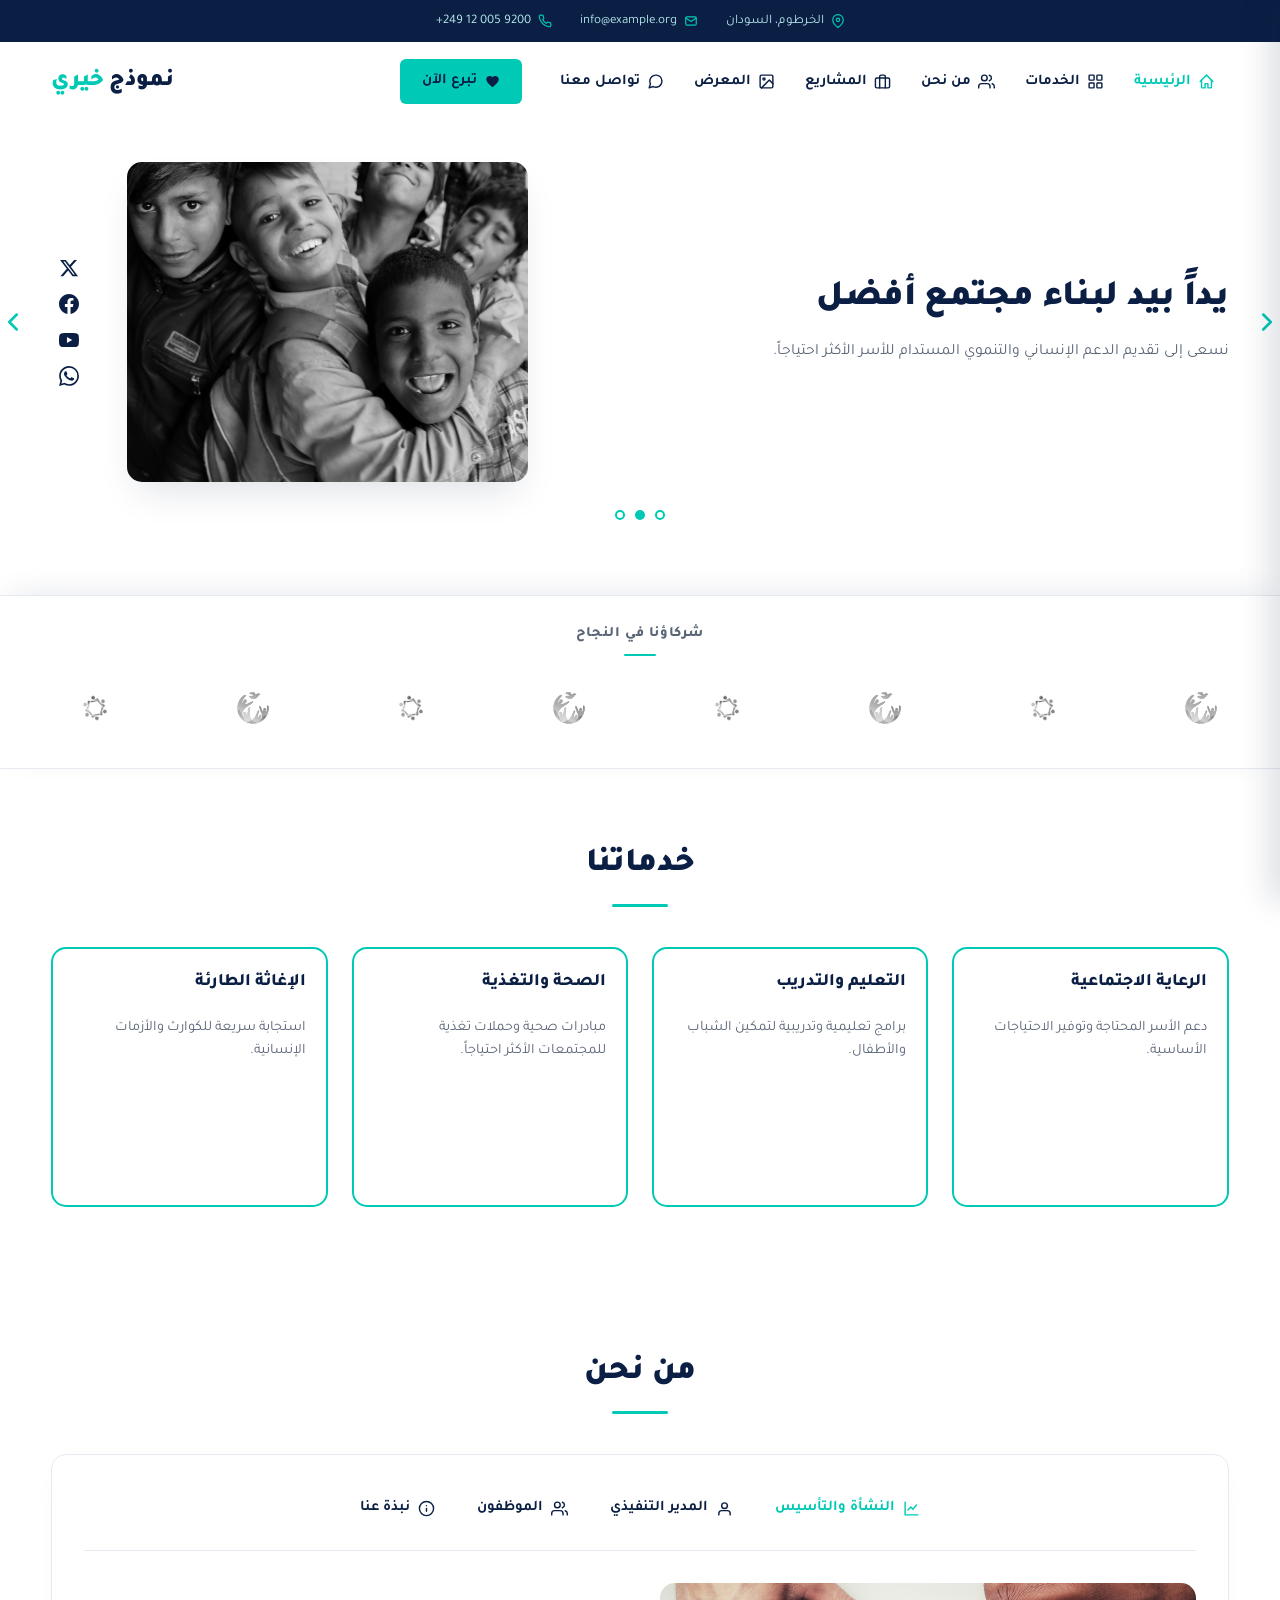
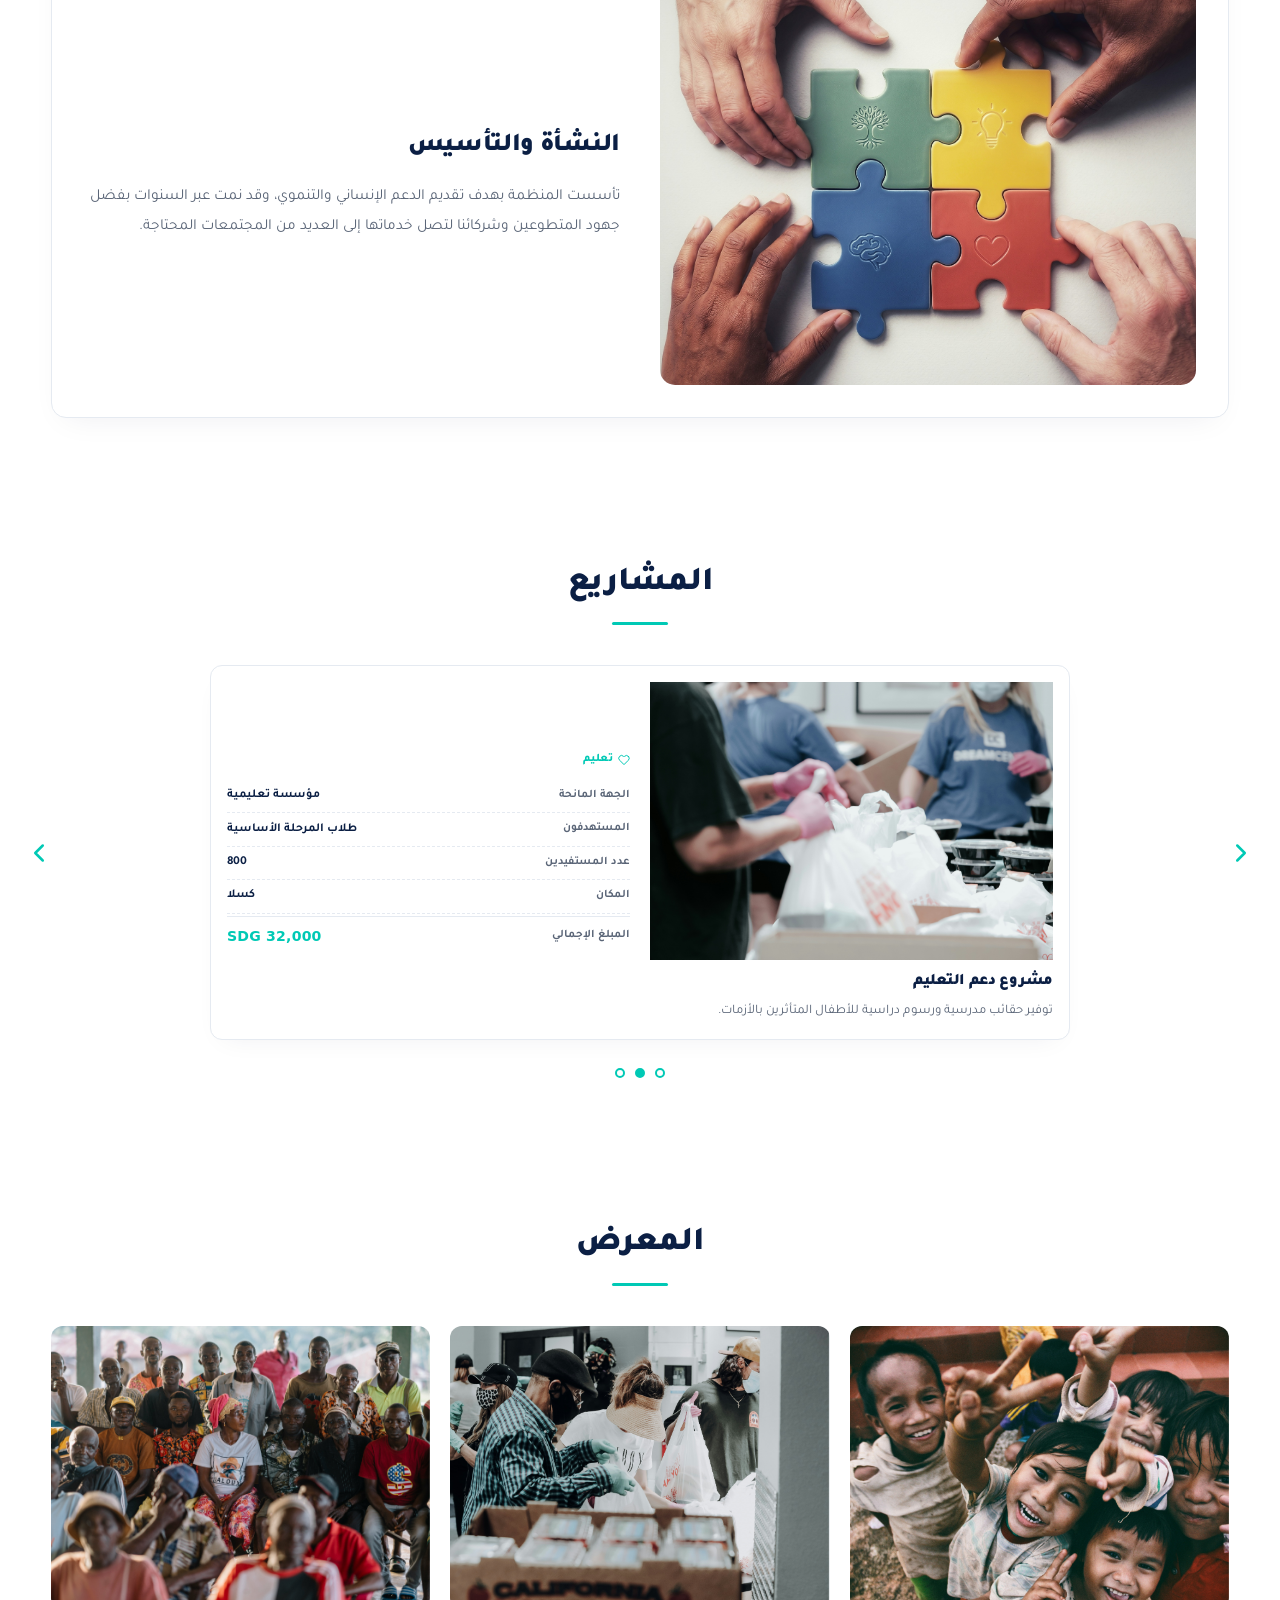
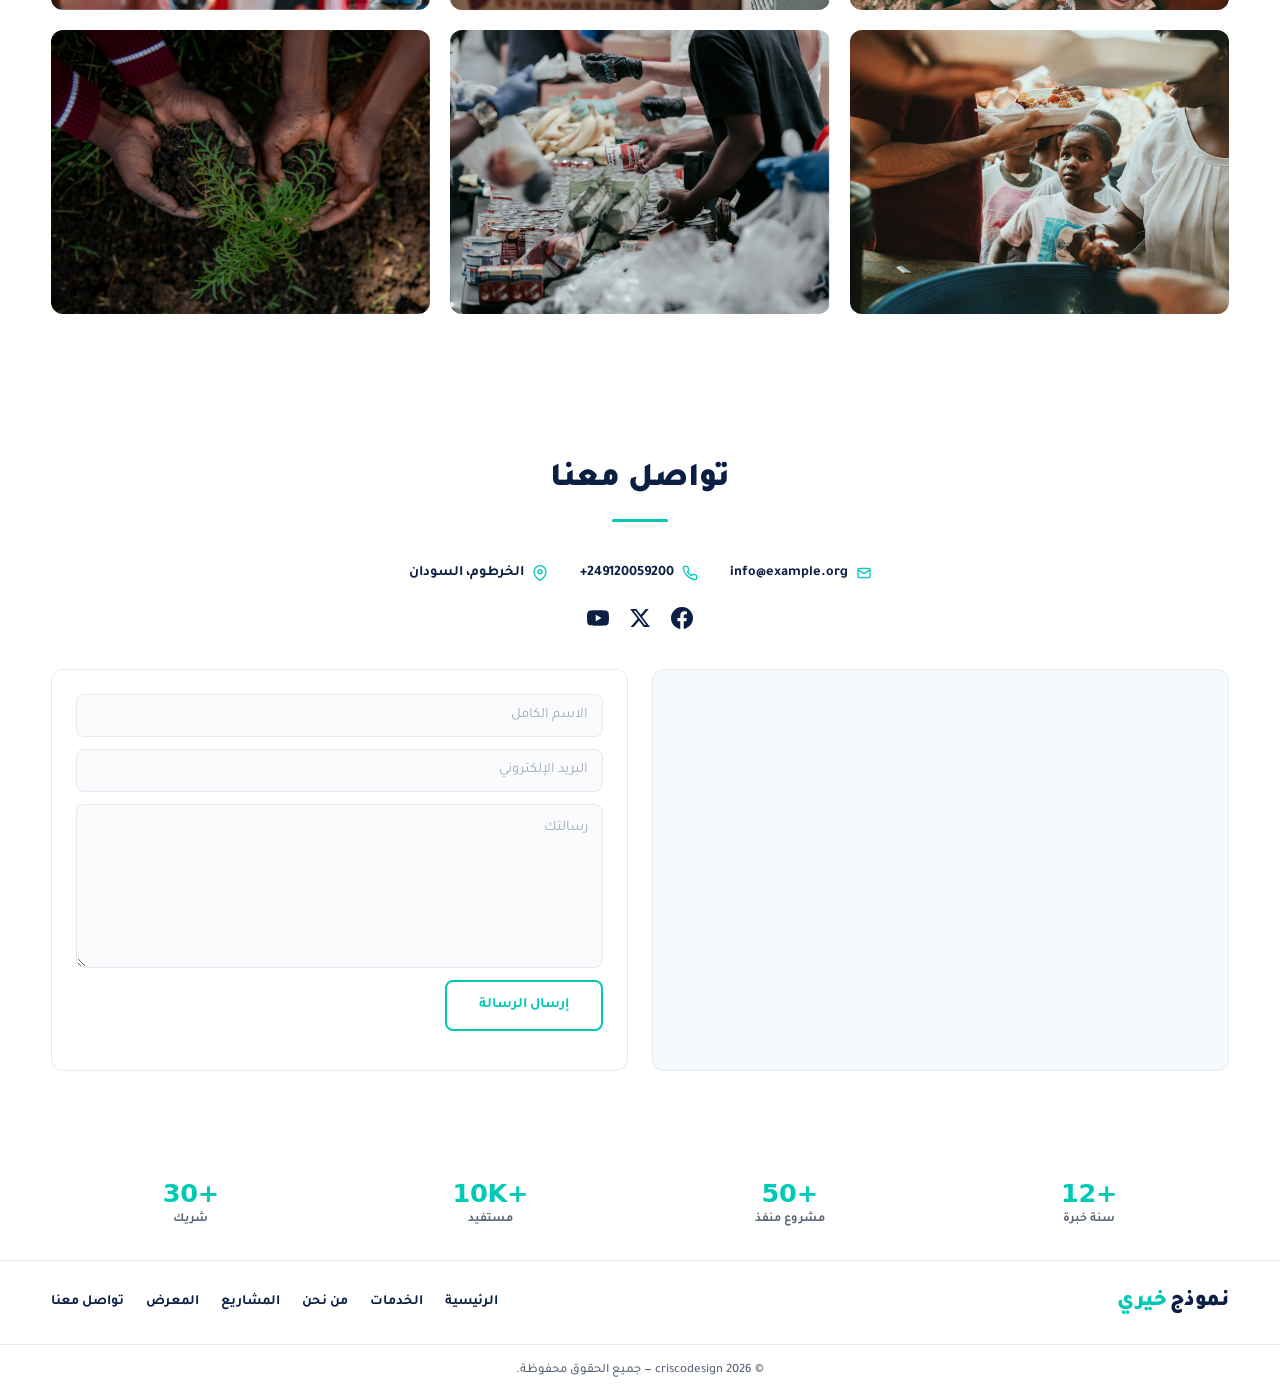
<file: index.html>
<!DOCTYPE html>
<html lang="ar" dir="rtl">
<head>
  <meta charset="UTF-8">
  <meta name="viewport" content="width=device-width, initial-scale=1.0">
  <title>نموذج خيري — منظمة خيرية</title>
  <link rel="preconnect" href="https://fonts.googleapis.com">
  <link rel="preconnect" href="https://fonts.gstatic.com" crossorigin>
  <link href="https://fonts.googleapis.com/css2?family=Tajawal:wght@400;500;700;900&display=swap" rel="stylesheet">
  <link rel="stylesheet" href="main.css">
</head>
<body class="nonprofit-theme">

  <!-- ========== TOP BAR ========== -->
  <div class="topbar">
    <div class="container topbar-inner">
      <div class="topbar-item topbar-item--address">
        <svg class="topbar-icon" viewBox="0 0 24 24"><path d="M21 10c0 7-9 13-9 13s-9-6-9-13a9 9 0 0118 0z"/><circle cx="12" cy="10" r="3"/></svg>
        <span>الخرطوم، السودان</span>
      </div>
      <a href="mailto:info@example.org" class="topbar-item">
        <svg class="topbar-icon" viewBox="0 0 24 24"><rect x="3" y="5" width="18" height="14" rx="2"/><path d="M3 7l9 6 9-6"/></svg>
        <span>info@example.org</span>
      </a>
      <a href="tel:+249120059200" class="topbar-item">
        <svg class="topbar-icon" viewBox="0 0 24 24"><path d="M22 16.92v3a2 2 0 0 1-2.18 2 19.79 19.79 0 0 1-8.63-3.07 19.5 19.5 0 0 1-6-6 19.79 19.79 0 0 1-3.07-8.67A2 2 0 0 1 4.11 2h3a2 2 0 0 1 2 1.72 12.84 12.84 0 0 0 .7 2.81 2 2 0 0 1-.45 2.11L8.09 9.91a16 16 0 0 0 6 6l1.27-1.27a2 2 0 0 1 2.11-.45 12.84 12.84 0 0 0 2.81.7A2 2 0 0 1 22 16.92z"/></svg>
        <span dir="ltr">+249 12 005 9200</span>
      </a>
    </div>
  </div>

  <!-- ========== MAIN HEADER ========== -->
  <header class="main-header" id="siteHeader">
    <div class="container navbar-inner">
      <div class="nav-group">
        <nav class="nav-menu" aria-label="القائمة الرئيسية">
          <ul class="nav-list">
            <li><a href="#home" class="nav-link active"><svg class="nav-icon" viewBox="0 0 24 24"><path d="M3 12l9-9 9 9"/><path d="M5 10v10a1 1 0 001 1h4v-6h4v6h4a1 1 0 001-1V10"/></svg><span>الرئيسية</span></a></li>
            <li><a href="#services" class="nav-link"><svg class="nav-icon" viewBox="0 0 24 24"><rect x="3" y="3" width="7" height="7" rx="1"/><rect x="14" y="3" width="7" height="7" rx="1"/><rect x="3" y="14" width="7" height="7" rx="1"/><rect x="14" y="14" width="7" height="7" rx="1"/></svg><span>الخدمات</span></a></li>
            <li><a href="#about" class="nav-link"><svg class="nav-icon" viewBox="0 0 24 24"><path d="M17 21v-2a4 4 0 00-4-4H5a4 4 0 00-4 4v2"/><circle cx="9" cy="7" r="4"/><path d="M23 21v-2a4 4 0 00-3-3.87"/><path d="M16 3.13a4 4 0 010 7.75"/></svg><span>من نحن</span></a></li>
            <li><a href="#projects" class="nav-link"><svg class="nav-icon" viewBox="0 0 24 24"><rect x="2" y="7" width="20" height="14" rx="2"/><path d="M16 21V5a2 2 0 00-2-2h-4a2 2 0 00-2 2v16"/></svg><span>المشاريع</span></a></li>
            <li><a href="#gallery" class="nav-link"><svg class="nav-icon" viewBox="0 0 24 24"><rect x="3" y="3" width="18" height="18" rx="2"/><circle cx="8.5" cy="8.5" r="1.5"/><polyline points="21 15 16 10 5 21"/></svg><span>المعرض</span></a></li>
            <li><a href="#contact" class="nav-link"><svg class="nav-icon" viewBox="0 0 24 24"><path d="M21 11.5a8.38 8.38 0 01-.9 3.8 8.5 8.5 0 01-7.6 4.7 8.38 8.38 0 01-3.8-.9L3 21l1.9-5.7a8.38 8.38 0 01-.9-3.8 8.5 8.5 0 014.7-7.6 8.38 8.38 0 013.8-.9h.5a8.48 8.48 0 018 8v.5z"/></svg><span>تواصل معنا</span></a></li>
          </ul>
        </nav>
        <div class="nav-actions">
          <a href="#donate" class="btn-donate">
            <svg viewBox="0 0 24 24"><path d="M12 21.35l-1.45-1.32C5.4 15.36 2 12.28 2 8.5 2 5.42 4.42 3 7.5 3c1.74 0 3.41.81 4.5 2.09C13.09 3.81 14.76 3 16.5 3 19.58 3 22 5.42 22 8.5c0 3.78-3.4 6.86-8.55 11.54L12 21.35z"/></svg>
            <span>تبرع الآن</span>
          </a>
          <button class="menu-toggle" id="menuToggle" aria-label="القائمة" aria-expanded="false">
            <span></span><span></span><span></span>
          </button>
        </div>
      </div>
      <a href="#" class="logo" aria-label="نموذج خيري">
        <span class="logo-dark">نموذج</span><span class="logo-primary">خيري</span>
      </a>
    </div>
  </header>

  <!-- ========== HERO ========== -->
  <section class="hero" id="home">
    <div class="hero-slider" id="heroSlider">
      <!-- سيتم توليدها من content/hero.json -->
    </div>
    <div class="hero-dots" id="heroDots" role="tablist"></div>
  </section>

  <!-- ========== PARTNERS ========== -->
  <div class="partners-wrap">
    <div class="partners-card">
      <div class="partners-head">
        <span class="partners-title">شركاؤنا في النجاح</span>
      </div>
      <div class="partners-track-wrap">
        <div class="partners-track" id="partnersTrack">
          <!-- سيتم توليدها -->
        </div>
      </div>
    </div>
  </div>

  <!-- ========== SERVICES ========== -->
  <section class="services" id="services">
    <div class="container">
      <div class="section-head"><h2 class="section-title">خدماتنا</h2></div>
      <div class="services-grid" id="servicesGrid"></div>
    </div>
  </section>

  <!-- ========== ABOUT ========== -->
  <section class="about" id="about">
    <div class="container">
      <div class="section-head"><h2 class="section-title">من نحن</h2></div>
      <div class="about-box">
        <div class="about-tabs" role="tablist">
          <button class="about-tab active" data-tab="history"><svg viewBox="0 0 24 24"><path d="M3 3v18h18"/><path d="M7 14l4-4 3 3 5-6"/></svg><span>النشأة والتأسيس</span></button>
          <button class="about-tab" data-tab="director"><svg viewBox="0 0 24 24"><circle cx="12" cy="8" r="4"/><path d="M4 21v-2a4 4 0 0 1 4-4h8a4 4 0 0 1 4 4v2"/></svg><span>المدير التنفيذي</span></button>
          <button class="about-tab" data-tab="employees"><svg viewBox="0 0 24 24"><path d="M17 21v-2a4 4 0 0 0-4-4H5a4 4 0 0 0-4 4v2"/><circle cx="9" cy="7" r="4"/><path d="M23 21v-2a4 4 0 0 0-3-3.87"/><path d="M16 3.13a4 4 0 0 1 0 7.75"/></svg><span>الموظفون</span></button>
          <button class="about-tab" data-tab="about-us"><svg viewBox="0 0 24 24"><circle cx="12" cy="12" r="10"/><line x1="12" y1="16" x2="12" y2="12"/><line x1="12" y1="8" x2="12.01" y2="8"/></svg><span>نبذة عنا</span></button>
        </div>
        <div class="about-panels" id="aboutPanels">
          <!-- سيتم توليدها -->
        </div>
      </div>
    </div>
  </section>

  <!-- ========== PROJECTS ========== -->
  <section class="projects" id="projects">
    <div class="container">
      <div class="section-head"><h2 class="section-title">المشاريع</h2></div>
      <div class="projects-slider" id="projectsSlider"></div>
      <div class="projects-dots" id="projectsDots" role="tablist"></div>
    </div>
  </section>

  <!-- ========== GALLERY ========== -->
  <section class="gallery" id="gallery">
    <div class="container">
      <div class="section-head"><h2 class="section-title">المعرض</h2></div>
      <div class="gallery-grid" id="galleryGrid"></div>
    </div>
  </section>

  <!-- ========== CONTACT ========== -->
  <section class="contact" id="contact">
    <div class="container">
      <div class="section-head"><h2 class="section-title">تواصل معنا</h2></div>
      <div class="contact-info-bar" id="contactInfoBar"></div>
      <div class="contact-socials" id="contactSocials"></div>
      <div class="contact-grid">
        <div class="contact-map">
          <iframe src="https://maps.google.com/maps?q=Khartoum,Sudan&t=&z=12&ie=UTF8&iwloc=&output=embed" title="خريطة الموقع" loading="lazy"></iframe>
        </div>
        <!-- نموذج Netlify -->
        <form class="contact-form" id="contactForm" name="contact" method="POST" data-netlify="true">
          <input type="hidden" name="form-name" value="contact">
          <input type="text" name="name" placeholder="الاسم الكامل" required>
          <input type="email" name="email" placeholder="البريد الإلكتروني" required>
          <textarea name="message" rows="6" placeholder="رسالتك" required></textarea>
          <button type="submit" class="contact-submit">إرسال الرسالة</button>
        </form>
      </div>
    </div>
  </section>

  <!-- ========== FOOTER ========== -->
  <footer class="footer">
    <div class="footer-stats">
      <div class="container">
        <div class="stats-grid">
          <div class="stat-item"><span class="stat-number">+12</span><span class="stat-label">سنة خبرة</span></div>
          <div class="stat-item"><span class="stat-number">+50</span><span class="stat-label">مشروع منفذ</span></div>
          <div class="stat-item"><span class="stat-number">+10K</span><span class="stat-label">مستفيد</span></div>
          <div class="stat-item"><span class="stat-number">+30</span><span class="stat-label">شريك</span></div>
        </div>
      </div>
    </div>

    <div class="footer-main">
      <div class="container footer-main-inner">
        <a href="#" class="footer-logo">
          <span class="logo-dark">نموذج</span><span class="logo-primary">خيري</span>
        </a>
        <nav class="footer-links">
          <a href="#home">الرئيسية</a><a href="#services">الخدمات</a><a href="#about">من نحن</a>
          <a href="#projects">المشاريع</a><a href="#gallery">المعرض</a><a href="#contact">تواصل معنا</a>
        </nav>
      </div>
    </div>
    <div class="footer-bottom">
      <div class="container"><p>© 2026 criscodesign — جميع الحقوق محفوظة.</p></div>
    </div>
  </footer>

  <!-- ========== MOBILE DRAWER ========== -->
  <div class="mobile-overlay" id="mobileOverlay"></div>
  <aside class="mobile-drawer" id="mobileDrawer" aria-hidden="true">
    <div class="drawer-head">
      <a href="#" class="logo">
        <span class="logo-dark">نموذج</span><span class="logo-primary">خيري</span>
      </a>
      <button class="drawer-close" id="drawerClose" aria-label="إغلاق"><svg viewBox="0 0 24 24"><line x1="18" y1="6" x2="6" y2="18"/><line x1="6" y1="6" x2="18" y2="18"/></svg></button>
    </div>
    <nav class="drawer-nav">
      <a href="#home"><svg viewBox="0 0 24 24"><path d="M3 12l9-9 9 9"/><path d="M5 10v10a1 1 0 001 1h4v-6h4v6h4a1 1 0 001-1V10"/></svg><span>الرئيسية</span></a>
      <a href="#services"><svg viewBox="0 0 24 24"><rect x="3" y="3" width="7" height="7" rx="1"/><rect x="14" y="3" width="7" height="7" rx="1"/><rect x="3" y="14" width="7" height="7" rx="1"/><rect x="14" y="14" width="7" height="7" rx="1"/></svg><span>الخدمات</span></a>
      <a href="#about"><svg viewBox="0 0 24 24"><path d="M17 21v-2a4 4 0 00-4-4H5a4 4 0 00-4 4v2"/><circle cx="9" cy="7" r="4"/><path d="M23 21v-2a4 4 0 00-3-3.87"/><path d="M16 3.13a4 4 0 010 7.75"/></svg><span>من نحن</span></a>
      <a href="#projects"><svg viewBox="0 0 24 24"><rect x="2" y="7" width="20" height="14" rx="2"/><path d="M16 21V5a2 2 0 00-2-2h-4a2 2 0 00-2 2v16"/></svg><span>المشاريع</span></a>
      <a href="#gallery"><svg viewBox="0 0 24 24"><rect x="3" y="3" width="18" height="18" rx="2"/><circle cx="8.5" cy="8.5" r="1.5"/><polyline points="21 15 16 10 5 21"/></svg><span>المعرض</span></a>
      <a href="#contact"><svg viewBox="0 0 24 24"><path d="M21 11.5a8.38 8.38 0 01-.9 3.8 8.5 8.5 0 01-7.6 4.7 8.38 8.38 0 01-3.8-.9L3 21l1.9-5.7a8.38 8.38 0 01-.9-3.8 8.5 8.5 0 014.7-7.6 8.38 8.38 0 013.8-.9h.5a8.48 8.48 0 018 8v.5z"/></svg><span>تواصل معنا</span></a>
    </nav>
    <div class="drawer-footer"><a href="#contact" class="btn-donate"><span>تبرع الآن</span></a></div>
  </aside>

  <script src="main.js"></script>
</body>
</html>
</file>
<file: main.css>
/* ============================================================
   نموذج خيري — CSS كامل
   ============================================================ */

/* ===== 1. المتغيرات ===== */
:root {
  --primary: #00C9B5;
  --primary-hover: #00B3A1;
  --light: #C9FFFE;
  --dark: #0B1F44;

  --bg: #ffffff;
  --text: #0B1F44;
  --text-muted: #5A6577;
  --border: #E5EAF1;

  --font-ar: 'Tajawal', system-ui, sans-serif;

  --container: 1240px;

  --ease: cubic-bezier(0.4, 0, 0.2, 1);
  --dur: 0.22s;
}

/* ===== 2. Reset ===== */
*, *::before, *::after { box-sizing: border-box; margin: 0; padding: 0; }

html { scroll-behavior: smooth; scroll-padding-top: 80px; }

body {
  font-family: var(--font-ar);
  background: var(--bg);
  color: var(--text);
  line-height: 1.6;
  -webkit-font-smoothing: antialiased;
  -moz-osx-font-smoothing: grayscale;
}

a { color: inherit; text-decoration: none; }
ul { list-style: none; }
button { font: inherit; background: none; border: none; color: inherit; cursor: pointer; }
img { max-width: 100%; display: block; }

.container { width: min(var(--container), 92%); margin-inline: auto; }

/* ===== 3. Top Bar ===== */
.topbar {
  background: var(--dark);
  color: rgba(201, 255, 254, 0.9);
  height: 42px;
  display: flex;
  align-items: center;
  font-size: 0.82rem;
}

.topbar-inner { display: flex; align-items: center; justify-content: center; gap: 28px; height: 100%; }

.topbar-item {
  display: inline-flex;
  align-items: center;
  gap: 7px;
  color: inherit;
  transition: color var(--dur) var(--ease);
}

a.topbar-item:hover { color: var(--primary); }

.topbar-icon {
  width: 14px;
  height: 14px;
  stroke: var(--primary);
  fill: none;
  stroke-width: 2;
  stroke-linecap: round;
  stroke-linejoin: round;
  flex-shrink: 0;
}

/* ===== 4. Main Header ===== */
.main-header {
  position: sticky;
  top: 0;
  z-index: 100;
  height: 80px;
  background: var(--bg);
  border-bottom: 1px solid transparent;
  transition: border-color var(--dur) var(--ease), box-shadow var(--dur) var(--ease);
}

.main-header.scrolled {
  border-bottom-color: var(--border);
  box-shadow: 0 2px 16px rgba(11, 31, 68, 0.06);
}

.navbar-inner {
  height: 100%;
  display: flex;
  align-items: center;
  justify-content: space-between;
  gap: 24px;
}

/* ===== 5. Nav Group ===== */
.nav-group { display: flex; align-items: center; gap: 24px; }
.nav-menu { display: flex; align-items: center; }
.nav-list { display: flex; align-items: center; gap: 2px; }

.nav-link {
  display: inline-flex;
  align-items: center;
  gap: 7px;
  padding: 10px 14px;
  font-size: 0.93rem;
  font-weight: 600;
  color: var(--dark);
  border-radius: 6px;
  transition: color var(--dur) var(--ease);
}

.nav-link:hover, .nav-link.active { color: var(--primary); }

.nav-icon {
  width: 17px;
  height: 17px;
  stroke: currentColor;
  fill: none;
  stroke-width: 2;
  stroke-linecap: round;
  stroke-linejoin: round;
  flex-shrink: 0;
}

/* ===== 6. Actions ===== */
.nav-actions { display: flex; align-items: center; gap: 10px; }

.btn-donate {
  display: inline-flex;
  align-items: center;
  gap: 8px;
  padding: 11px 22px;
  background: var(--primary);
  color: var(--dark);
  font-weight: 700;
  font-size: 0.92rem;
  border-radius: 6px;
  transition: background var(--dur) var(--ease), transform var(--dur) var(--ease), box-shadow var(--dur) var(--ease);
}

.btn-donate:hover {
  background: var(--primary-hover);
  transform: translateY(-1px);
  box-shadow: 0 6px 20px rgba(0, 201, 181, 0.35);
}

.btn-donate svg { width: 15px; height: 15px; fill: currentColor; flex-shrink: 0; }

/* ===== 7. Logo ===== */
.logo {
  display: inline-flex;
  align-items: center;
  gap: 5px;
  font-family: var(--font-ar);
  font-weight: 900;
  font-size: 1.45rem;
  letter-spacing: -0.3px;
  transition: opacity var(--dur) var(--ease);
}

.logo:hover { opacity: 0.85; }
.logo-dark { color: var(--dark); }
.logo-primary { color: var(--primary); }

/* ===== 8. Menu Toggle ===== */
.menu-toggle {
  display: none;
  width: 42px;
  height: 42px;
  border-radius: 6px;
  align-items: center;
  justify-content: center;
  flex-direction: column;
  gap: 5px;
  transition: background var(--dur) var(--ease);
}

.menu-toggle:hover { background: rgba(11, 31, 68, 0.05); }

.menu-toggle span {
  display: block;
  width: 20px;
  height: 2px;
  background: var(--dark);
  border-radius: 2px;
  transition: transform 0.3s var(--ease), opacity 0.2s var(--ease);
}

.menu-toggle[aria-expanded="true"] span:nth-child(1) { transform: translateY(7px) rotate(45deg); }
.menu-toggle[aria-expanded="true"] span:nth-child(2) { opacity: 0; }
.menu-toggle[aria-expanded="true"] span:nth-child(3) { transform: translateY(-7px) rotate(-45deg); }

/* ===== 9. Mobile Drawer ===== */
.mobile-overlay {
  position: fixed;
  inset: 0;
  background: rgba(11, 31, 68, 0.55);
  opacity: 0;
  visibility: hidden;
  z-index: 150;
  transition: opacity 0.3s var(--ease), visibility 0.3s var(--ease);
}

.mobile-overlay.open { opacity: 1; visibility: visible; }

.mobile-drawer {
  position: fixed;
  top: 0;
  right: 0;
  bottom: 0;
  width: min(320px, 86vw);
  background: #ffffff;
  z-index: 200;
  display: flex;
  flex-direction: column;
  transform: translateX(100%);
  transition: transform 0.35s var(--ease);
  box-shadow: -10px 0 30px rgba(11, 31, 68, 0.15);
  overflow-y: auto;
}

.mobile-drawer.open { transform: translateX(0); }

.drawer-head {
  display: flex;
  align-items: center;
  justify-content: space-between;
  padding: 18px 20px;
  border-bottom: 1px solid var(--border);
}

.drawer-head .logo { font-size: 1.25rem; }

.drawer-close {
  width: 38px;
  height: 38px;
  display: flex;
  align-items: center;
  justify-content: center;
  border-radius: 6px;
  color: var(--text-muted);
  transition: background var(--dur) var(--ease), color var(--dur) var(--ease);
}

.drawer-close:hover { background: rgba(11, 31, 68, 0.05); color: var(--dark); }

.drawer-close svg {
  width: 20px;
  height: 20px;
  stroke: currentColor;
  fill: none;
  stroke-width: 2;
  stroke-linecap: round;
  stroke-linejoin: round;
}

.drawer-nav { flex: 1; padding: 8px 0; }

.drawer-nav a {
  display: flex;
  align-items: center;
  gap: 10px;
  padding: 14px 22px;
  font-size: 0.95rem;
  font-weight: 600;
  color: var(--dark);
  border-right: 3px solid transparent;
  transition: background var(--dur) var(--ease), border-color var(--dur) var(--ease), color var(--dur) var(--ease);
}

.drawer-nav a:hover, .drawer-nav a.active {
  background: var(--light);
  border-right-color: var(--primary);
  color: var(--primary);
}

.drawer-nav svg {
  width: 18px;
  height: 18px;
  stroke: currentColor;
  fill: none;
  stroke-width: 2;
  stroke-linecap: round;
  stroke-linejoin: round;
  flex-shrink: 0;
}

.drawer-footer { padding: 16px 20px 22px; border-top: 1px solid var(--border); }
.drawer-footer .btn-donate { width: 100%; justify-content: center; }

body.drawer-open { overflow: hidden; }

/* ===== 10. Header Responsive ===== */
@media (max-width: 992px) {
  .main-header { height: 68px; }
  .nav-menu { display: none; }
  .menu-toggle { display: flex; }
  .logo { font-size: 1.3rem; }
  .nav-actions > .btn-donate { display: none; }
}

@media (max-width: 768px) {
  .topbar { height: 38px; font-size: 0.76rem; }
  .topbar-inner { gap: 18px; }
  .topbar-icon { width: 13px; height: 13px; }
}

@media (max-width: 600px) {
  .topbar-item--address { display: none; }
}

/* ============================================================
   Hero Slider
   ============================================================ */

.hero { position: relative; padding: 40px 0 170px; background: var(--bg); overflow: hidden; }
.hero-slider { position: relative; width: min(var(--container), 92%); margin-inline: auto; }
.hero-slide { display: none; }

.hero-slide.active {
  display: grid;
  grid-template-columns: 1fr minmax(280px, 34%) 36px;
  gap: 40px;
  align-items: center;
}

.hero-slide.active .hero-text { animation: heroTextIn 0.8s cubic-bezier(0.16, 1, 0.3, 1) both; }
.hero-slide.active .hero-media { animation: heroMediaIn 0.9s cubic-bezier(0.16, 1, 0.3, 1) 0.1s both; }
.hero-slide.active .hero-socials { animation: heroSocialsIn 0.8s cubic-bezier(0.16, 1, 0.3, 1) 0.25s both; }

@keyframes heroTextIn { from { opacity: 0; transform: translateX(50px); } to { opacity: 1; transform: translateX(0); } }
@keyframes heroMediaIn { from { opacity: 0; transform: scale(0.88) translateY(25px); } to { opacity: 1; transform: scale(1) translateY(0); } }
@keyframes heroSocialsIn { from { opacity: 0; transform: translateX(-30px); } to { opacity: 1; transform: translateX(0); } }

.hero-text { max-width: 540px; }

.hero-title {
  font-size: clamp(1.6rem, 2.8vw, 2.4rem);
  font-weight: 900;
  line-height: 1.25;
  color: var(--dark);
  margin-bottom: 16px;
  letter-spacing: -0.3px;
}

.hero-desc { font-size: 0.98rem; line-height: 1.85; color: var(--text-muted); max-width: 480px; }
.hero-media { position: relative; }

.hero-img {
  width: 100%;
  aspect-ratio: 5 / 4;
  object-fit: cover;
  border-radius: 15px;
  display: block;
  box-shadow: 0 18px 38px -12px rgba(11, 31, 68, 0.15);
}

.hero-socials { display: flex; flex-direction: column; gap: 16px; align-items: center; }

.hero-social {
  display: inline-flex;
  align-items: center;
  justify-content: center;
  color: var(--dark);
  background: transparent;
  border: none;
  padding: 0;
  transition: color var(--dur) var(--ease);
}

.hero-social:hover { color: var(--primary); }
.hero-social svg { width: 20px; height: 20px; fill: currentColor; transition: fill var(--dur) var(--ease); }

.hero-arrow {
  position: absolute;
  top: 50%;
  transform: translateY(-50%);
  width: 36px;
  height: 36px;
  display: flex;
  align-items: center;
  justify-content: center;
  color: var(--primary);
  background: transparent;
  border: none;
  padding: 0;
  cursor: pointer;
  z-index: 5;
}

.hero-arrow--prev { right: -56px; }
.hero-arrow--next { left: -56px; }

.hero-arrow svg {
  width: 30px;
  height: 30px;
  stroke: currentColor;
  fill: none;
  stroke-width: 2;
  stroke-linecap: round;
  stroke-linejoin: round;
}

.hero-dots { display: flex; justify-content: center; gap: 10px; margin-top: 28px; }

.hero-dot {
  width: 10px;
  height: 10px;
  border-radius: 50%;
  border: 2px solid var(--primary);
  background: transparent;
  padding: 0;
  cursor: pointer;
  transition: background var(--dur) var(--ease);
}

.hero-dot:hover, .hero-dot.active { background: var(--primary); }

@media (max-width: 900px) {
  .hero { padding: 30px 0 140px; }
  .hero-slide.active { grid-template-columns: 1fr; gap: 24px; text-align: center; }
  .hero-text { max-width: 100%; }
  .hero-desc { margin-inline: auto; }
  .hero-media { width: 100%; max-width: 320px; margin-inline: auto; }
  .hero-img { aspect-ratio: 1 / 1; }
  .hero-socials { flex-direction: row; justify-content: center; gap: 20px; }
  .hero-arrow { display: none; }
  @keyframes heroTextIn { from { opacity: 0; transform: translateY(30px); } to { opacity: 1; transform: translateY(0); } }
  @keyframes heroSocialsIn { from { opacity: 0; transform: translateY(20px); } to { opacity: 1; transform: translateY(0); } }
}

@media (max-width: 768px) {
  .hero { padding: 30px 0 120px; }
  .hero-dots { margin-top: 24px; }
  .hero-title { font-size: 1.4rem; }
  .hero-desc { font-size: 0.92rem; }
  .hero-social svg { width: 18px; height: 18px; }
}

/* ============================================================
   Partners Marquee — عائم فوق الهيرو فقط
   ============================================================ */

.partners-wrap {
  position: relative;
  z-index: 20;
  margin-top: -95px;        /* يطفو فوق نهاية الهيرو */
  margin-bottom: 0;         /* لا يطفو فوق الخدمات */
  width: 100%;
}

.partners-card {
  background: #ffffff;
  border-top: 1px solid var(--border);
  border-bottom: 1px solid var(--border);
  padding: 26px 0 28px;
  box-shadow: 0 -8px 30px -10px rgba(11, 31, 68, 0.12);   /* ظل علوي فقط */
  overflow: hidden;
}

.partners-head { text-align: center; margin-bottom: 20px; padding-inline: 20px; }

.partners-title {
  position: relative;
  display: inline-block;
  font-size: 0.9rem;
  font-weight: 800;
  color: var(--text-muted);
  letter-spacing: 0.6px;
  text-transform: uppercase;
  padding-bottom: 10px;
}

.partners-title::after {
  content: '';
  position: absolute;
  bottom: 0;
  left: 50%;
  transform: translateX(-50%);
  width: 32px;
  height: 2px;
  background: var(--primary);
  border-radius: 2px;
}

.partners-track-wrap {
  position: relative;
  overflow: hidden;
  mask-image: linear-gradient(to left, transparent 0%, #000 6%, #000 94%, transparent 100%);
  -webkit-mask-image: linear-gradient(to left, transparent 0%, #000 6%, #000 94%, transparent 100%);
}

.partners-track {
  display: flex;
  direction: rtl;
  width: max-content;
  animation: partnersScroll 32s linear infinite;
  will-change: transform;
}

.partners-group {
  display: flex;
  align-items: center;
  flex-shrink: 0;
  gap: 72px;
  padding-inline: 36px;
}

.partner-item {
  display: inline-flex;
  align-items: center;
  justify-content: center;
  flex-shrink: 0;
  height: 64px;                /* ← تكبير الحاوية */
  padding: 0 14px;
  transition: transform 0.35s cubic-bezier(0.16, 1, 0.3, 1);
}

.partner-item img {
  height: 58px;                /* ← تكبير الشعارات (كان 44px) */
  width: auto;
  max-width: 160px;            /* ← تكبير الحد الأقصى للعرض */
  object-fit: contain;
  display: block;
  filter: grayscale(1) opacity(0.65);
  transition: filter 0.35s ease;
}

.partner-item:hover { transform: scale(1.08); }
.partner-item:hover img { filter: grayscale(0) opacity(1); }

/* الحركة من اليمين إلى اليسار */
@keyframes partnersScroll {
  from { transform: translateX(0); }
  to   { transform: translateX(-50%); }
}

.partners-card:hover .partners-track { animation-play-state: paused; }

/* ===== Tablet ===== */
@media (max-width: 992px) {
  .partners-wrap { margin-top: -70px; margin-bottom: 0; }
  .partners-card { padding: 22px 0 24px; }
  .partners-head { margin-bottom: 16px; }
  .partners-title { font-size: 0.82rem; }
  .partners-group { gap: 52px; padding-inline: 26px; }
  .partner-item { height: 52px; padding: 0 10px; }
  .partner-item img { height: 48px; max-width: 130px; }
}

/* ===== Mobile ===== */
@media (max-width: 768px) {
  .partners-wrap { margin-top: -60px; margin-bottom: 0; }
  .partners-card { padding: 18px 0 20px; }
  .partners-title { font-size: 0.76rem; }
  .partners-title::after { width: 26px; }
  .partners-group { gap: 40px; padding-inline: 20px; }
  .partner-item { height: 44px; padding: 0 8px; }
  .partner-item img { height: 40px; max-width: 110px; }
  .partners-track { animation-duration: 26s; }
}

/* ===== Small Mobile ===== */
@media (max-width: 480px) {
  .partners-wrap { margin-top: -50px; margin-bottom: 0; }
  .partners-card { padding: 16px 0 18px; }
  .partners-head { margin-bottom: 14px; }
  .partners-group { gap: 32px; padding-inline: 14px; }
  .partner-item { height: 38px; padding: 0 6px; }
  .partner-item img { height: 34px; max-width: 95px; }
  .partners-track { animation-duration: 22s; }
}

/* ============================================================
   Services
   ============================================================ */

.services {
  position: relative;
  z-index: 10;
  margin-top: 0;
  padding: 70px 0;                                    /* ← رجعنا للحشو الطبيعي */
  background: #ffffff;
  box-shadow: none;                                   /* ← لا حاجة للظل العلوي */
}

.section-head { text-align: center; margin-bottom: 40px; }

.section-title {
  position: relative;
  display: inline-block;
  font-size: clamp(1.6rem, 2.6vw, 2.2rem);
  font-weight: 900;
  color: var(--dark);
  letter-spacing: -0.3px;
  padding-bottom: 14px;
}

.section-title::after {
  content: '';
  position: absolute;
  bottom: 0;
  left: 50%;
  transform: translateX(-50%);
  width: 56px;
  height: 3px;
  border-radius: 3px;
  background: var(--primary);
}

.services-grid { display: grid; grid-template-columns: repeat(4, 1fr); gap: 24px; }

.service-card {
  background: #ffffff;
  border: 2px solid var(--primary);
  border-radius: 15px;
  min-height: 260px;
  transition: transform var(--dur) var(--ease), box-shadow var(--dur) var(--ease);
}

.service-card:hover {
  transform: translateY(-4px);
  box-shadow: 0 14px 32px -10px rgba(0, 201, 181, 0.3);
}

@media (max-width: 992px) {
  .services { padding: 60px 0 60px; }
  .services-grid { grid-template-columns: repeat(2, 1fr); }
}

@media (max-width: 600px) {
  .services { padding: 50px 0 50px; }
  .services-grid { grid-template-columns: 1fr; gap: 16px; }
  .service-card { min-height: 200px; }
}

/* ============================================================
   About
   ============================================================ */

.about { padding: 70px 0; background: var(--bg); }

.about-box {
  background: #ffffff;
  border: 1px solid var(--border);
  border-radius: 15px;
  padding: 32px;
  box-shadow: 0 12px 32px -14px rgba(11, 31, 68, 0.08);
}

.about-tabs {
  display: flex;
  flex-wrap: wrap;
  justify-content: center;
  gap: 6px;
  border-bottom: 1px solid var(--border);
  padding-bottom: 20px;
  margin-bottom: 32px;
}

.about-tab {
  display: inline-flex;
  align-items: center;
  gap: 8px;
  padding: 10px 18px;
  font-family: inherit;
  font-size: 0.92rem;
  font-weight: 600;
  color: var(--dark);
  background: transparent;
  border-radius: 8px;
  cursor: pointer;
  transition: color var(--dur) var(--ease), background var(--dur) var(--ease);
}

.about-tab svg {
  width: 17px;
  height: 17px;
  stroke: currentColor;
  fill: none;
  stroke-width: 2;
  stroke-linecap: round;
  stroke-linejoin: round;
  flex-shrink: 0;
  transition: stroke var(--dur) var(--ease);
}

.about-tab:hover { color: var(--primary); }
.about-tab.active { color: var(--primary); }
.about-panel { display: none; }
.about-panel.active { display: block; animation: aboutFade 0.35s var(--ease); }

@keyframes aboutFade { from { opacity: 0; transform: translateY(6px); } to { opacity: 1; transform: translateY(0); } }

.about-panel-content { display: grid; grid-template-columns: 1fr 1fr; gap: 40px; align-items: center; }

.about-panel-text h3 {
  font-size: clamp(1.3rem, 2vw, 1.7rem);
  font-weight: 900;
  color: var(--dark);
  margin-bottom: 14px;
  letter-spacing: -0.3px;
}

.about-panel-text p { font-size: 0.96rem; color: var(--text-muted); line-height: 1.95; }

.about-panel-media img {
  width: 100%;
  aspect-ratio: 4 / 3;
  object-fit: cover;
  border-radius: 15px;
  display: block;
}

.team-grid { display: grid; grid-template-columns: repeat(3, 1fr); gap: 32px; justify-items: center; }
.team-grid--single { grid-template-columns: 1fr; max-width: 260px; margin-inline: auto; }
.team-member { text-align: center; }

.team-avatar {
  width: 140px;
  height: 140px;
  border-radius: 50%;
  overflow: hidden;
  margin: 0 auto 16px;
}

.team-avatar img { width: 100%; height: 100%; object-fit: cover; display: block; }

.team-name { font-size: 1rem; font-weight: 800; color: var(--dark); margin-bottom: 4px; }
.team-role { font-size: 0.85rem; color: var(--text-muted); }

@media (max-width: 900px) {
  .about-panel-content { grid-template-columns: 1fr; gap: 24px; }
  .about-panel-media img { max-width: 420px; margin-inline: auto; }
}

@media (max-width: 600px) {
  .about { padding: 50px 0; }
  .about-box { padding: 20px 16px; border-radius: 12px; }
  .about-tabs { gap: 2px; padding-bottom: 14px; margin-bottom: 22px; }
  .about-tab { padding: 8px 10px; font-size: 0.8rem; gap: 5px; }
  .about-tab svg { width: 14px; height: 14px; }
  .team-grid { grid-template-columns: 1fr; gap: 24px; }
  .team-avatar { width: 110px; height: 110px; }
  .about-panel-text p { font-size: 0.9rem; }
}

/* ============================================================
   Projects Slider
   ============================================================ */

.projects { position: relative; padding: 70px 0; background: var(--bg); overflow: hidden; }
.projects-slider { position: relative; width: 100%; }
.project-slide { display: none; }

.project-slide.active { display: block; animation: projectSlideIn 0.6s cubic-bezier(0.16, 1, 0.3, 1) both; }
@keyframes projectSlideIn { from { opacity: 0; transform: translateY(30px) scale(0.97); } to { opacity: 1; transform: translateY(0) scale(1); } }

.project-card {
  display: grid;
  grid-template-columns: 1fr 1fr;
  gap: 20px;
  align-items: stretch;
  background: #ffffff;
  border: 1px solid var(--border);
  border-radius: 12px;
  padding: 16px;
  max-width: 860px;
  margin: 0 auto;
  box-shadow: 0 10px 26px -14px rgba(11, 31, 68, 0.08);
  transition: box-shadow var(--dur) var(--ease);
}

.project-card:hover { box-shadow: 0 14px 32px -14px rgba(11, 31, 68, 0.14); }
.project-main { display: flex; flex-direction: column; }

.project-image {
  width: 100%;
  aspect-ratio: 16 / 11;
  border-radius: 0;
  overflow: hidden;
  margin-bottom: 12px;
}

.project-image img { width: 100%; height: 100%; object-fit: cover; display: block; }

.project-title {
  font-size: 1rem;
  font-weight: 900;
  color: var(--dark);
  margin-bottom: 8px;
  letter-spacing: -0.3px;
  line-height: 1.35;
}

.project-desc { font-size: 0.82rem; color: var(--text-muted); line-height: 1.7; }

.project-details {
  background: transparent;
  border: none;
  border-radius: 0;
  padding: 4px 0;
  display: flex;
  flex-direction: column;
  justify-content: center;
}

.project-type-tag {
  display: inline-flex;
  align-items: center;
  gap: 5px;
  align-self: flex-start;
  padding: 0;
  border-radius: 0;
  background: transparent;
  font-size: 0.72rem;
  font-weight: 800;
  letter-spacing: 0.3px;
  line-height: 1;
  margin-bottom: 14px;
  color: var(--primary);
}

.project-type-tag svg {
  width: 12px;
  height: 12px;
  stroke: currentColor;
  fill: none;
  stroke-width: 2;
  stroke-linecap: round;
  stroke-linejoin: round;
  flex-shrink: 0;
}

.project-detail {
  display: flex;
  justify-content: space-between;
  align-items: center;
  gap: 10px;
  padding: 7px 0;
  border-bottom: 1px dashed var(--border);
}

.project-detail:last-child { border-bottom: none; }
.project-detail--amount { padding-top: 10px; margin-top: 2px; border-top: 1px solid var(--border); }

.detail-label { font-size: 0.72rem; font-weight: 600; color: var(--text-muted); flex-shrink: 0; }
.detail-value { font-size: 0.76rem; font-weight: 700; color: var(--dark); text-align: left; line-height: 1.3; }

.detail-value--amount {
  color: var(--primary);
  font-size: 0.88rem;
  font-weight: 900;
  font-family: system-ui, -apple-system, sans-serif;
  letter-spacing: 0.2px;
}

.projects-arrow {
  position: absolute;
  top: 50%;
  transform: translateY(-50%);
  width: 36px;
  height: 36px;
  display: flex;
  align-items: center;
  justify-content: center;
  color: var(--primary);
  background: transparent;
  border: none;
  padding: 0;
  cursor: pointer;
  z-index: 5;
}

.projects-arrow--prev { right: -30px; }
.projects-arrow--next { left: -30px; }

.projects-arrow svg {
  width: 30px;
  height: 30px;
  stroke: currentColor;
  fill: none;
  stroke-width: 2;
  stroke-linecap: round;
  stroke-linejoin: round;
}

.projects-dots { display: flex; justify-content: center; gap: 10px; margin-top: 28px; }

.projects-dot {
  width: 10px;
  height: 10px;
  border-radius: 50%;
  border: 2px solid var(--primary);
  background: transparent;
  padding: 0;
  cursor: pointer;
  transition: background var(--dur) var(--ease);
}

.projects-dot:hover, .projects-dot.active { background: var(--primary); }

@media (max-width: 900px) {
  .project-card { grid-template-columns: 1fr; gap: 14px; padding: 14px; max-width: 100%; }
  .project-image { aspect-ratio: 16 / 9; margin-bottom: 10px; }
  .projects-arrow { display: none; }
  .project-details { padding: 4px 0; }
}

@media (max-width: 600px) {
  .projects { padding: 50px 0; }
  .project-card { padding: 12px; border-radius: 10px; }
  .project-image { margin-bottom: 10px; border-radius: 8px; }
  .project-title { font-size: 0.92rem; margin-bottom: 6px; }
  .project-desc { font-size: 0.78rem; }
  .project-type-tag { font-size: 0.68rem; margin-bottom: 10px; }
  .project-type-tag svg { width: 11px; height: 11px; }
  .project-detail { padding: 6px 0; gap: 8px; }
  .detail-label { font-size: 0.7rem; }
  .detail-value { font-size: 0.72rem; }
  .detail-value--amount { font-size: 0.82rem; }
  .projects-dots { margin-top: 20px; }
  .projects-dot { width: 9px; height: 9px; }
}

/* ============================================================
   Gallery
   ============================================================ */

.gallery { padding: 70px 0; background: var(--bg); }
.gallery-grid { display: grid; grid-template-columns: repeat(3, 1fr); gap: 20px; }

.gallery-item {
  position: relative;
  aspect-ratio: 4 / 3;
  border-radius: 12px;
  overflow: hidden;
  cursor: pointer;
  background: #F7FAFC;
}

.gallery-item img {
  width: 100%;
  height: 100%;
  object-fit: cover;
  display: block;
  transition: transform 0.5s cubic-bezier(0.16, 1, 0.3, 1);
  will-change: transform;
}

.gallery-item:hover img { transform: scale(1.08); }

.gallery-item::after {
  content: '';
  position: absolute;
  inset: 0;
  background: linear-gradient(to top, rgba(11, 31, 68, 0.4), transparent 60%);
  opacity: 0;
  transition: opacity 0.35s ease;
  pointer-events: none;
}

.gallery-item:hover::after { opacity: 1; }

@media (max-width: 900px) { .gallery-grid { grid-template-columns: repeat(2, 1fr); gap: 16px; } }
@media (max-width: 600px) {
  .gallery { padding: 50px 0; }
  .gallery-grid { gap: 12px; }
  .gallery-item { border-radius: 10px; }
}

/* ============================================================
   Contact
   ============================================================ */

.contact { padding: 70px 0; background: var(--bg); }

.contact-info-bar {
  display: flex;
  justify-content: center;
  flex-wrap: wrap;
  gap: 32px;
  margin-bottom: 22px;
}

.contact-info-item {
  display: inline-flex;
  align-items: center;
  gap: 8px;
  padding: 0;
  border: none;
  border-radius: 0;
  background: transparent;
  font-size: 0.9rem;
  font-weight: 600;
  color: var(--dark);
}

a.contact-info-item:hover { color: var(--dark); }

.contact-info-item svg {
  width: 16px;
  height: 16px;
  stroke: var(--primary);
  fill: none;
  stroke-width: 2;
  stroke-linecap: round;
  stroke-linejoin: round;
  flex-shrink: 0;
}

.contact-socials { display: flex; justify-content: center; gap: 20px; margin-bottom: 40px; }

.contact-socials a {
  width: auto;
  height: auto;
  display: inline-flex;
  align-items: center;
  justify-content: center;
  border: none;
  border-radius: 0;
  background: transparent;
  color: var(--dark);
  padding: 0;
  transition: color var(--dur) var(--ease);
}

.contact-socials a:hover { color: var(--primary); transform: none; }
.contact-socials svg { width: 22px; height: 22px; fill: currentColor; }

.contact-grid { display: grid; grid-template-columns: 1fr 1fr; gap: 24px; align-items: stretch; }

.contact-map {
  border-radius: 12px;
  overflow: hidden;
  min-height: 400px;
  background: #F7FAFC;
  border: 1px solid var(--border);
}

.contact-map iframe { width: 100%; height: 100%; min-height: 400px; display: block; border: 0; }

.contact-form {
  display: flex;
  flex-direction: column;
  gap: 12px;
  padding: 24px;
  border-radius: 12px;
  border: 1px solid var(--border);
  background: #ffffff;
}

.contact-form input, .contact-form textarea {
  font-family: inherit;
  font-size: 0.9rem;
  padding: 12px 14px;
  border: 1px solid var(--border);
  border-radius: 8px;
  background: #fafbfd;
  color: var(--dark);
  transition: border-color var(--dur) var(--ease), background var(--dur) var(--ease);
}

.contact-form input:focus, .contact-form textarea:focus {
  outline: none;
  border-color: var(--primary);
  background: #ffffff;
}

.contact-form textarea { resize: vertical; min-height: 140px; line-height: 1.6; }
.contact-form input::placeholder, .contact-form textarea::placeholder { color: #a4a9bd; }

.contact-submit {
  align-self: flex-start;
  padding: 12px 32px;
  border: 2px solid var(--primary);
  border-radius: 8px;
  background: transparent;
  color: var(--primary);
  font-family: inherit;
  font-weight: 700;
  font-size: 0.9rem;
  cursor: pointer;
  transition: background var(--dur) var(--ease), color var(--dur) var(--ease);
}

.contact-submit:hover { background: var(--primary); color: #ffffff; }
.contact-submit:disabled { cursor: not-allowed; opacity: 0.85; }

@media (max-width: 900px) {
  .contact-grid { grid-template-columns: 1fr; }
  .contact-map { min-height: 300px; order: 2; }
  .contact-form { order: 1; }
  .contact-map iframe { min-height: 300px; }
}

@media (max-width: 600px) {
  .contact { padding: 50px 0; }
  .contact-info-bar { gap: 16px; flex-direction: column; align-items: center; }
  .contact-info-item { font-size: 0.82rem; }
  .contact-socials { gap: 16px; margin-bottom: 30px; }
  .contact-socials svg { width: 20px; height: 20px; }
  .contact-form { padding: 18px; }
  .contact-submit { width: 100%; align-self: stretch; }
}

/* ============================================================
   Footer
   ============================================================ */

.footer { background: #ffffff; color: var(--dark); }

.footer-stats {
  padding: 40px 0 30px;
  border-bottom: 1px solid var(--border);
}

.stats-grid { display: grid; grid-template-columns: repeat(4, 1fr); gap: 20px; text-align: center; }

.stat-item { display: flex; flex-direction: column; align-items: center; gap: 4px; }

.stat-number {
  font-size: clamp(1.2rem, 2.2vw, 1.6rem);
  font-weight: 900;
  color: var(--primary);
  letter-spacing: -0.3px;
  line-height: 1;
  font-family: system-ui, -apple-system, sans-serif;
}

.stat-label { font-size: 0.78rem; font-weight: 600; color: var(--text-muted); }

.footer-main { padding: 24px 0; border-bottom: 1px solid var(--border); }

.footer-main-inner {
  display: flex;
  align-items: center;
  justify-content: space-between;
  gap: 24px;
  flex-wrap: wrap;
}

.footer-logo {
  display: inline-flex;
  align-items: center;
  gap: 4px;
  font-family: var(--font-ar);
  font-weight: 900;
  font-size: 1.35rem;
  letter-spacing: -0.3px;
  transition: opacity var(--dur) var(--ease);
}

.footer-logo:hover { opacity: 0.85; }
.footer-logo .logo-dark { color: var(--dark); }
.footer-logo .logo-primary { color: var(--primary); }

.footer-links { display: flex; align-items: center; flex-wrap: wrap; gap: 22px; }

.footer-links a {
  font-size: 0.88rem;
  font-weight: 600;
  color: var(--dark);
  transition: color var(--dur) var(--ease);
}

.footer-links a:hover { color: var(--primary); }
.footer-bottom { padding: 16px 0; }

.footer-bottom p {
  text-align: center;
  font-size: 0.8rem;
  color: var(--text-muted);
  font-weight: 500;
}

@media (max-width: 768px) {
  .stats-grid { grid-template-columns: repeat(2, 1fr); gap: 16px; }
  .footer-stats { padding: 30px 0 24px; }
  .footer-main-inner { flex-direction: column-reverse; gap: 16px; text-align: center; }
  .footer-links { justify-content: center; gap: 14px; }
  .footer-logo { font-size: 1.2rem; }
}

@media (max-width: 480px) {
  .stat-number { font-size: 1.1rem; }
  .stat-label { font-size: 0.72rem; }
  .footer-links a { font-size: 0.8rem; }
  .footer-bottom p { font-size: 0.72rem; }
}
</file>
